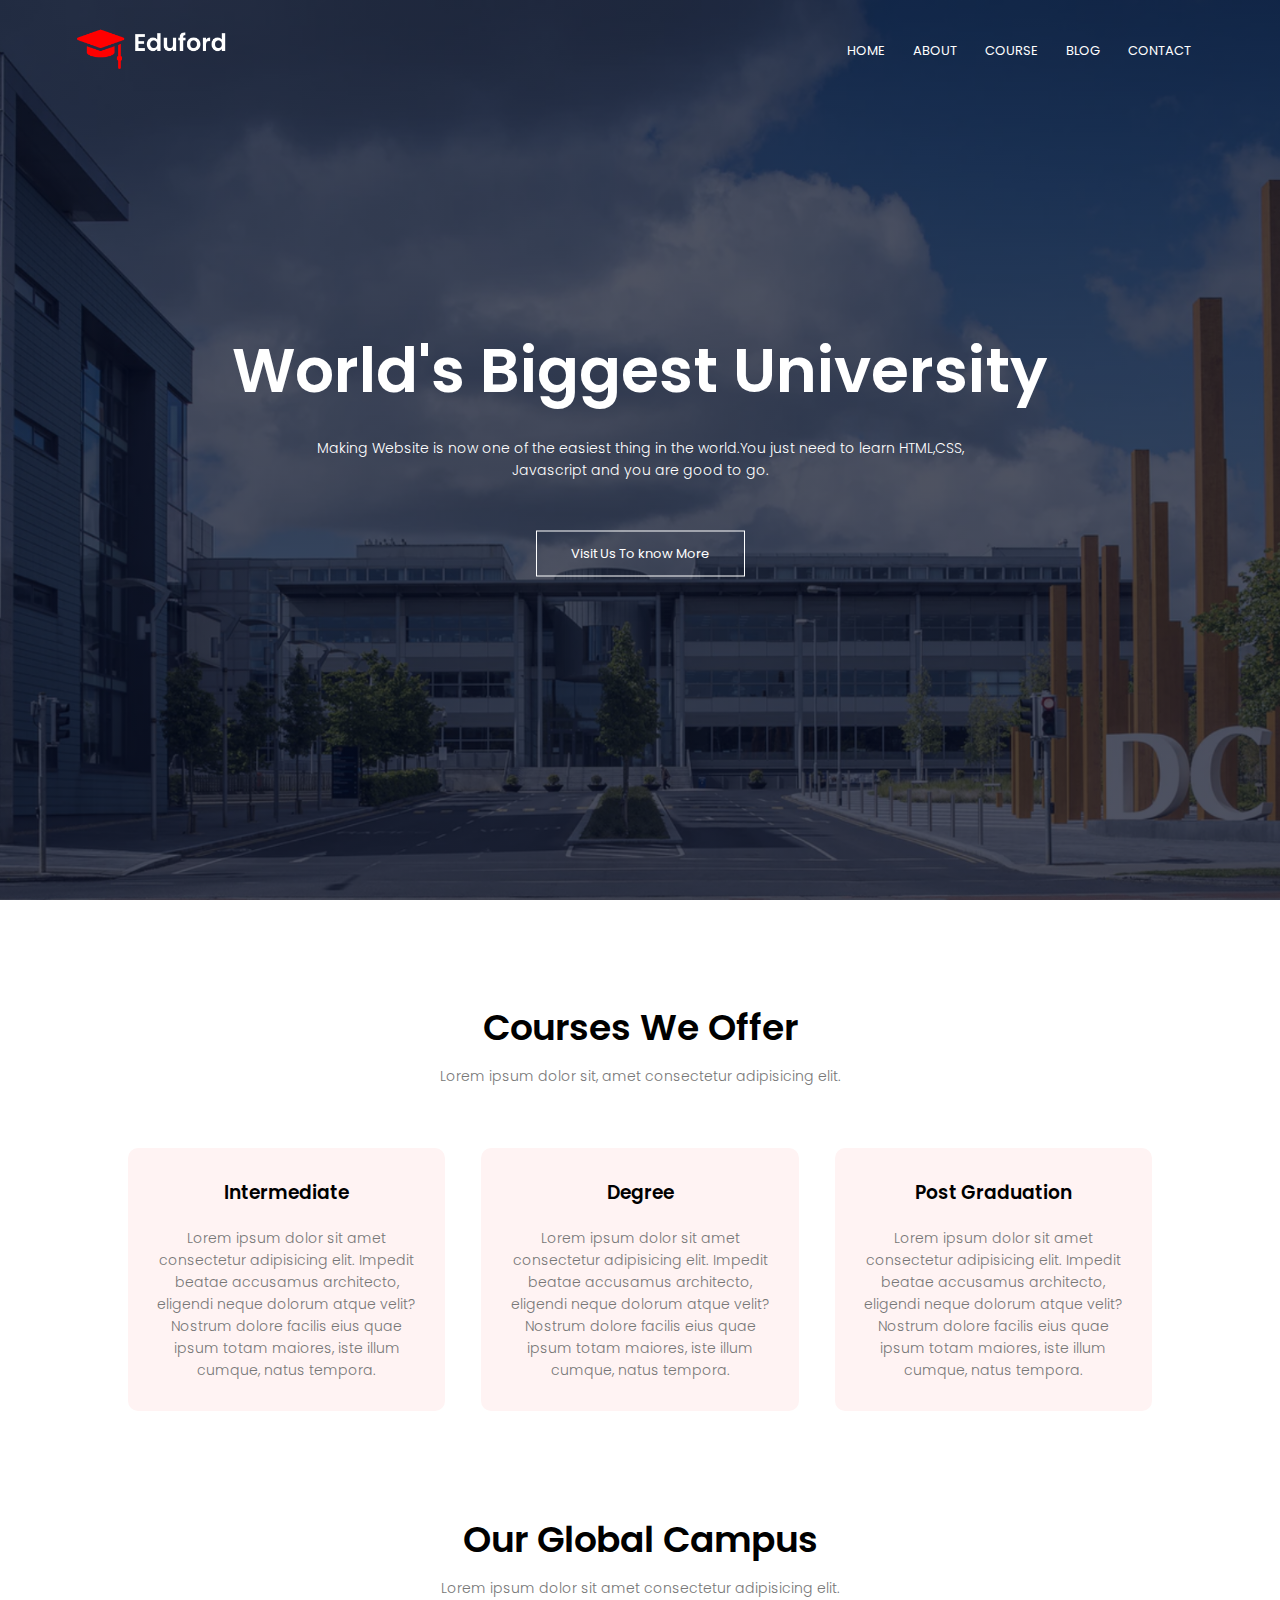
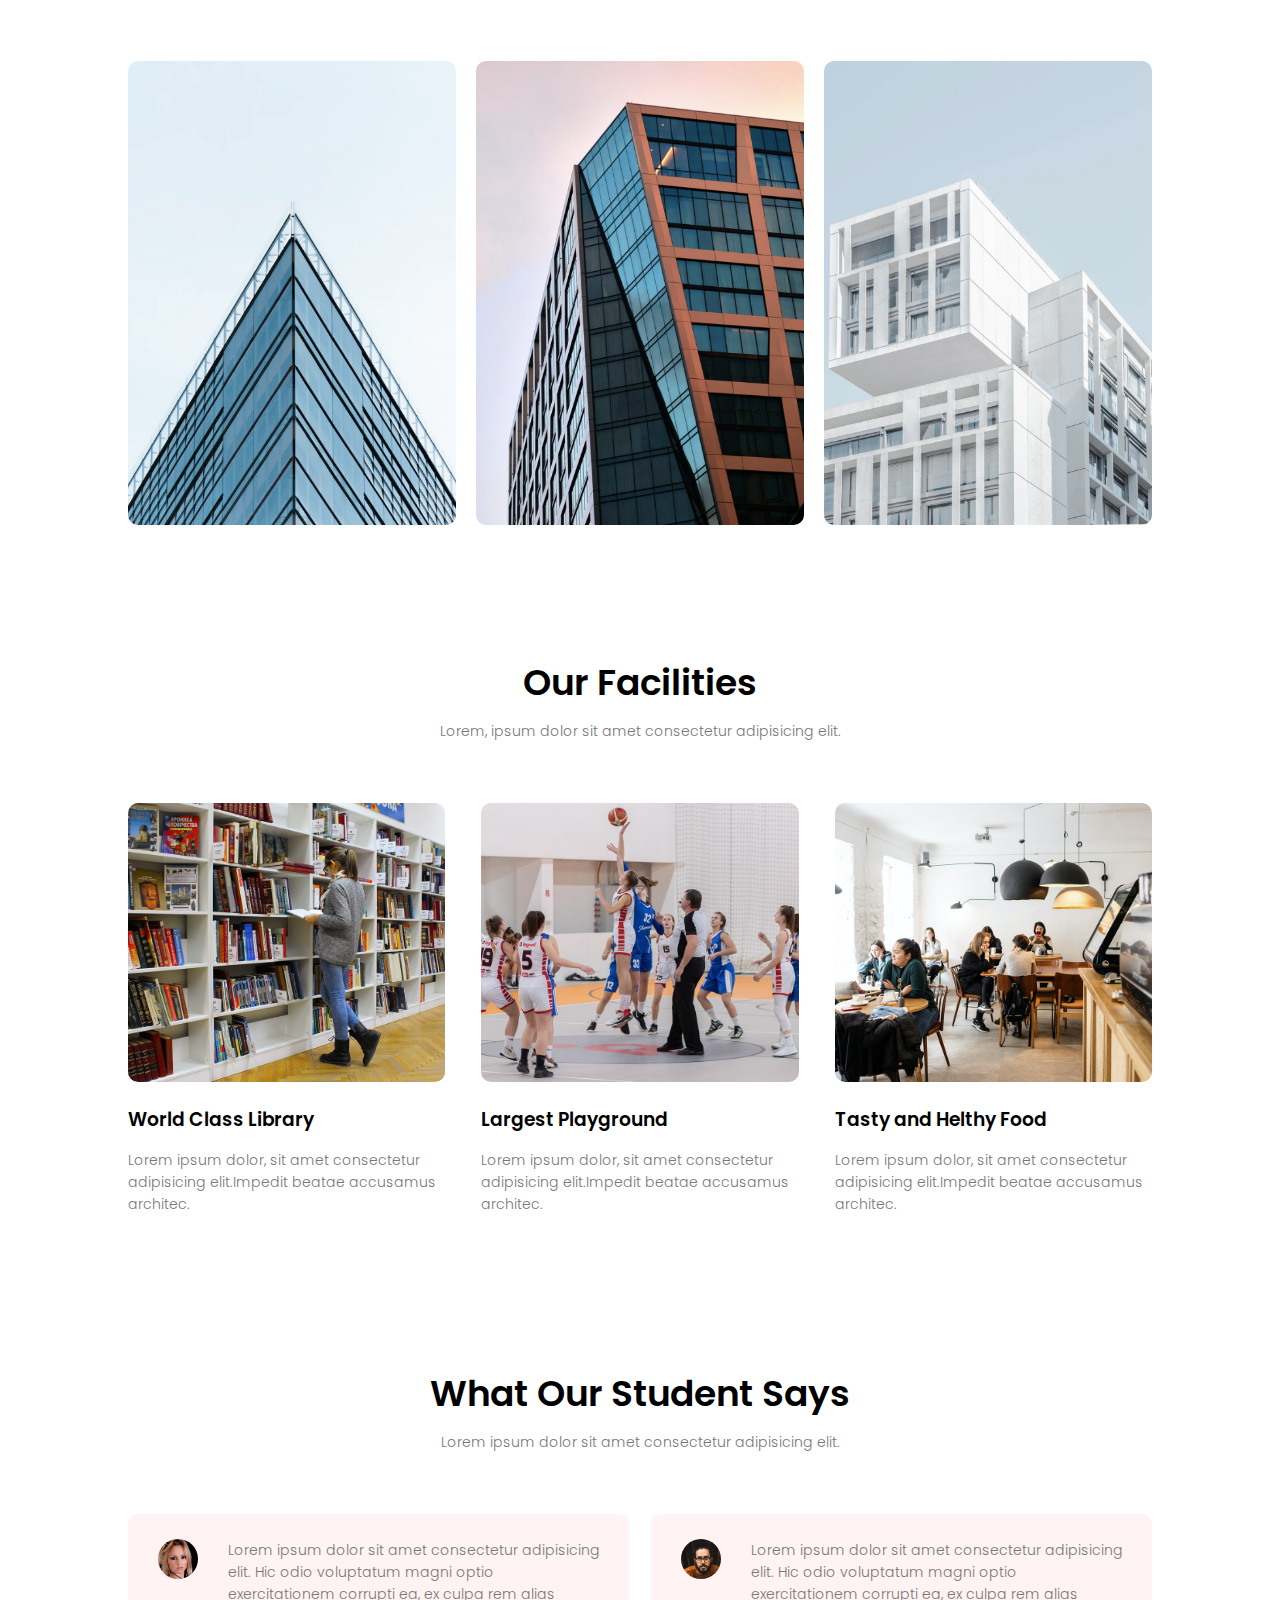
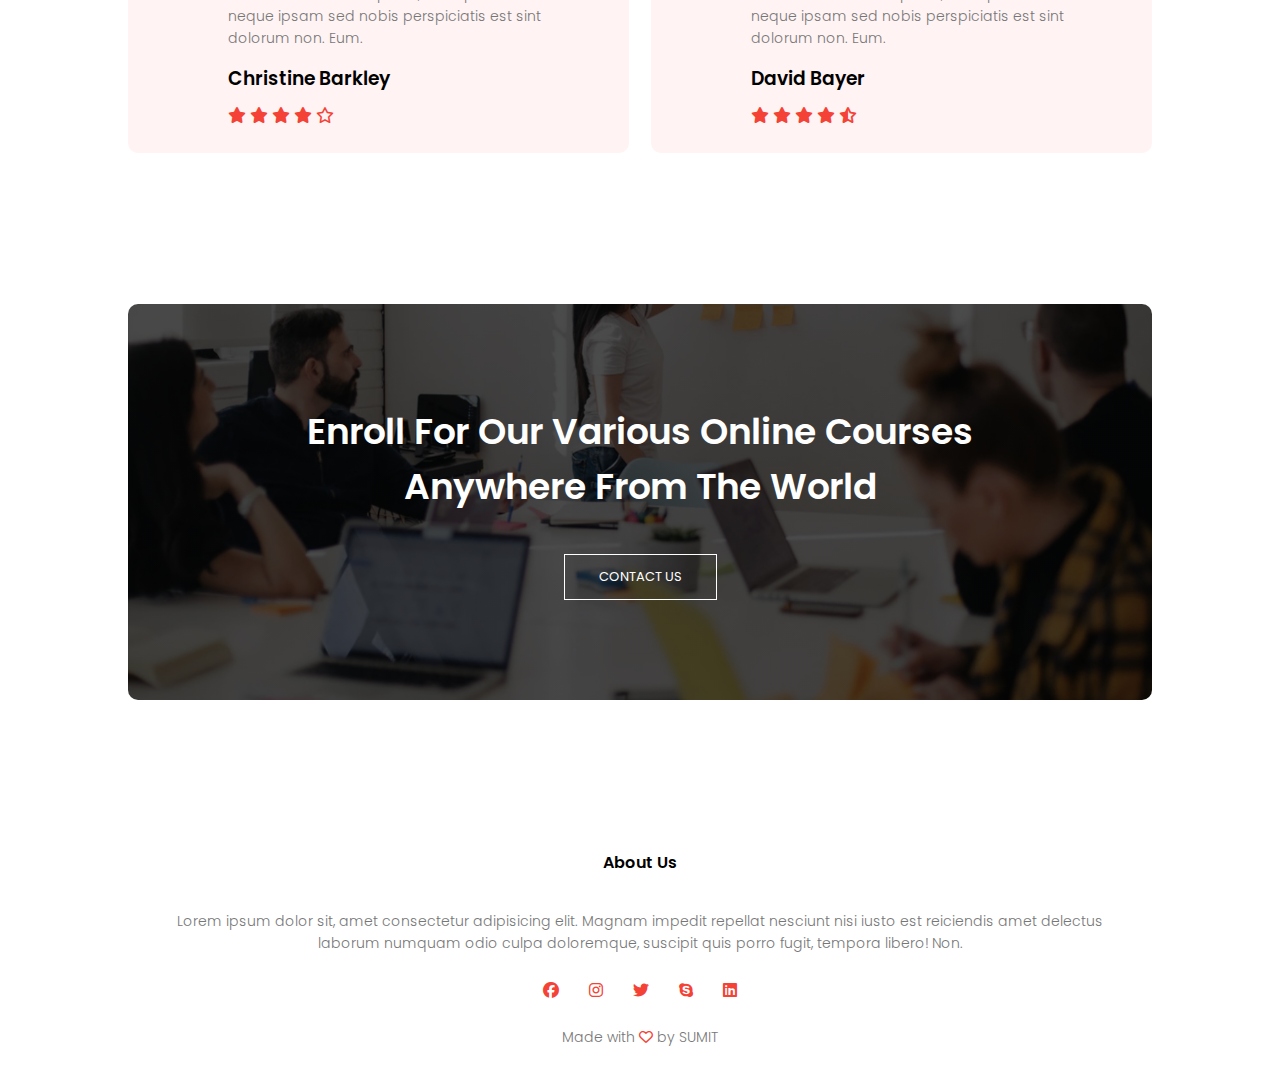
<file: index.html>
<!DOCTYPE html>
<html lang="en">
<head>
    <meta charset="UTF-8">
    <meta name="viewport" content="width=device-width, initial-scale=1.0">
    <title>University Website Design - Easy Tutorials</title>
    <link rel="stylesheet" href="style.css">
    <link rel="preconnect" href="https://fonts.googleapis.com">
<link rel="preconnect" href="https://fonts.gstatic.com" crossorigin>
<link rel="preconnect" href="https://fonts.googleapis.com">
<link rel="preconnect" href="https://fonts.gstatic.com" crossorigin>
<link rel="preconnect" href="https://fonts.googleapis.com">
<link rel="preconnect" href="https://fonts.gstatic.com" crossorigin>
<link href="https://fonts.googleapis.com/css2?family=Poppins:wght@100;200;300;400;600;700&display=swap" rel="stylesheet">
<link rel="stylesheet" href="https://cdnjs.cloudflare.com/ajax/libs/font-awesome/6.6.0/css/all.min.css" />
</head>
<body>
    <section class="header">
        <nav>
            <a href="index.html"><img src="images/logo.png" ></a>
            <div class="nav-links" id="navLinks">
                <i class="fa-solid fa-xmark" onclick="hideMenu()"></i>
                 <ul>
                    <li><a href="index.html">HOME</a></li>
                    <li><a href="about.html">ABOUT</a></li>
                    <li><a href="course.html">COURSE</a></li>
                    <li><a href="blog.html">BLOG</a></li>
                    <li><a href="contact.html">CONTACT</a></li>
                </ul>
            </div>
            <i class="fa-solid fa-bars" onclick="showMenu()"></i>
        </nav>

        <div class="text-box">
            <h1>World's Biggest University</h1>
            <p>Making Website is now one of the easiest thing in the world.You just need to learn HTML,CSS,<br>Javascript and you are good to go.</p>
            <a href="" class="hero-btn">Visit Us To know More</a>
        </div>





    </section>


    <!----------------------------------- Course -------------------------------------------------------->

    <section class="course">
        <h1>Courses We Offer</h1>
        <p>Lorem ipsum dolor sit, amet consectetur adipisicing elit.</p>

        <div class="row">
            <div class="course-col">
                <h3>Intermediate</h3>
                <p>Lorem ipsum dolor sit amet consectetur adipisicing elit. Impedit beatae accusamus architecto, eligendi neque dolorum atque velit? Nostrum dolore facilis eius quae ipsum totam maiores, iste illum cumque, natus tempora.</p>
            </div>
            <div class="course-col">
                <h3>Degree</h3>
                <p>Lorem ipsum dolor sit amet consectetur adipisicing elit. Impedit beatae accusamus architecto, eligendi neque dolorum atque velit? Nostrum dolore facilis eius quae ipsum totam maiores, iste illum cumque, natus tempora.</p>
            </div>
            <div class="course-col">
                <h3>Post Graduation</h3>
                <p>Lorem ipsum dolor sit amet consectetur adipisicing elit. Impedit beatae accusamus architecto, eligendi neque dolorum atque velit? Nostrum dolore facilis eius quae ipsum totam maiores, iste illum cumque, natus tempora.</p>
            </div>
        </div>
    </section>

    <!--------------------------------------------- Campus -------------------------------------------------->

    <section class="campus">
        <h1>Our Global Campus</h1>
        <p>Lorem ipsum dolor sit amet consectetur adipisicing elit.</p>

        <div class="row">
            <div class="campus-col">
                <img src="images/london.png">
                <div class="layer">
                    <h3>LONDON</h3>
                </div>
            </div>
            <div class="campus-col">
                <img src="images/newyork.png">
                <div class="layer">
                    <h3>NEW YORK</h3>
                </div>
            </div>
            <div class="campus-col">
                <img src="images/washington.png">
                <div class="layer">
                    <h3>WASHINGTON</h3>
                </div>
            </div>
        </div>
        
    </section>

    <!------------------------------------------- Facilities ----------------------------------------------------->
    <section class="facilities">
        <h1>Our Facilities</h1>
        <p>Lorem, ipsum dolor sit amet consectetur adipisicing elit. </p>

        <div class="row">
            <div class="facilities-col">
                <img src="images/library.png">
                <h3>World Class Library</h3>
                <p>Lorem ipsum dolor, sit amet consectetur adipisicing elit.Impedit beatae accusamus architec.</p>
            </div>
            <div class="facilities-col">
                <img src="images/basketball.png">
                <h3>Largest Playground</h3>
                <p>Lorem ipsum dolor, sit amet consectetur adipisicing elit.Impedit beatae accusamus architec.</p>
            </div>
            <div class="facilities-col">
                <img src="images/cafeteria.png">
                <h3>Tasty and Helthy Food</h3>
                <p>Lorem ipsum dolor, sit amet consectetur adipisicing elit.Impedit beatae accusamus architec.</p>
            </div>
        </div>
    </section>
   <!----------------------------------------- Testimonials-------------------------------------------->
   <section class="testimonials">

    <h1>What Our Student Says</h1>
    <p>Lorem ipsum dolor sit amet consectetur adipisicing elit.</p>

    <div class="row">
        <div class="testimonial-col"><img src="images/user1.jpg">
             <div><p>Lorem ipsum dolor sit amet consectetur adipisicing elit. Hic odio voluptatum magni optio exercitationem corrupti ea, ex culpa rem alias neque ipsam sed nobis perspiciatis est sint dolorum non. Eum.</p>
                        <h3>Christine Barkley</h3>
                        <i class="fa-solid fa-star"></i>
                        <i class="fa-solid fa-star"></i>
                        <i class="fa-solid fa-star"></i>
                        <i class="fa-solid fa-star"></i>
                        <i class="fa-regular fa-star"></i>
            </div>
         </div>
         <div class="testimonial-col"><img src="images/user2.jpg">
            <div><p>Lorem ipsum dolor sit amet consectetur adipisicing elit. Hic odio voluptatum magni optio exercitationem corrupti ea, ex culpa rem alias neque ipsam sed nobis perspiciatis est sint dolorum non. Eum.</p>
                       <h3>David Bayer</h3>
                       <i class="fa-solid fa-star"></i>
                       <i class="fa-solid fa-star"></i>
                       <i class="fa-solid fa-star"></i>
                       <i class="fa-solid fa-star"></i>
                       <i class="fa-solid fa-star-half-stroke"></i>
           </div>
        </div>
    </div>


   </section>

   <!---------------------------------------- Call to Action-------------------------------------------------->
   <section class="cta">
    <h1>Enroll For Our Various Online Courses <br> Anywhere From The World</h1>
    <a href="" class="hero-btn">CONTACT US</a>
    
   </section>

    <!---------------------------------------- Footer------------------------------------------------------------>
    <section class="footer">
        <h4>About Us</h4>
        <p>Lorem ipsum dolor sit, amet consectetur adipisicing elit. Magnam impedit repellat nesciunt nisi iusto est reiciendis amet delectus <br> laborum numquam odio culpa doloremque, suscipit quis porro fugit, tempora libero! Non.</p>

        <div class="icons">
            <i class="fa-brands fa-facebook"></i>
            <i class="fa-brands fa-instagram"></i>
            <i class="fa-brands fa-twitter"></i>
            <i class="fa-brands fa-skype"></i>
            <i class="fa-brands fa-linkedin"></i>
        </div>

        <p>Made with <i class="fa-regular fa-heart"></i> by SUMIT</p> 

       




    </section>
  

<!-- Javascript for Toggle Menu -->
    <script>
        var navLinks = document.getElementById("navLinks");
        function showMenu(){
            navLinks.style.right = "0";
        }
        function hideMenu(){
            navLinks.style.right = "-200px";
        }
    </script>
    
</body>
</html>
</file>
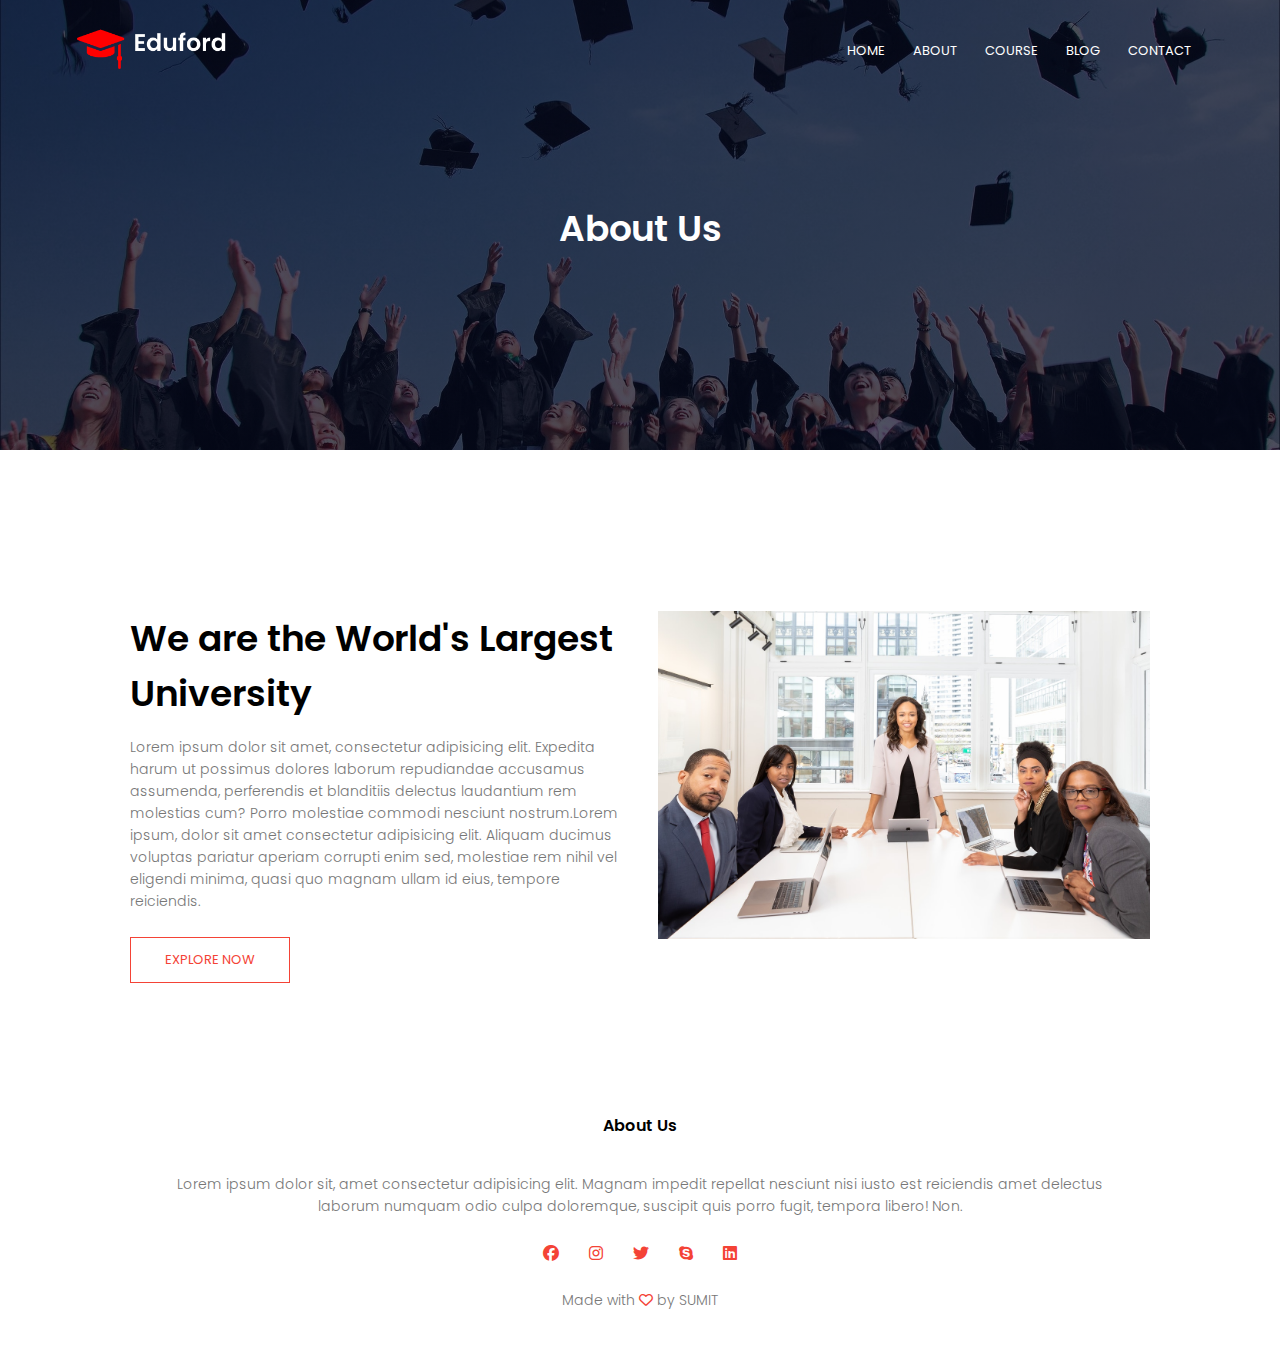
<file: about.html>
<!DOCTYPE html>
<html lang="en">
<head>
    <meta charset="UTF-8">
    <meta name="viewport" content="width=device-width, initial-scale=1.0">
    <title>University Website Design - Easy Tutorials</title>
    <link rel="stylesheet" href="style.css">
    <link rel="preconnect" href="https://fonts.googleapis.com">
<link rel="preconnect" href="https://fonts.gstatic.com" crossorigin>
<link rel="preconnect" href="https://fonts.googleapis.com">
<link rel="preconnect" href="https://fonts.gstatic.com" crossorigin>
<link rel="preconnect" href="https://fonts.googleapis.com">
<link rel="preconnect" href="https://fonts.gstatic.com" crossorigin>
<link href="https://fonts.googleapis.com/css2?family=Poppins:wght@100;200;300;400;600;700&display=swap" rel="stylesheet">
<link rel="stylesheet" href="https://cdnjs.cloudflare.com/ajax/libs/font-awesome/6.6.0/css/all.min.css" />
</head>
<body>
    <section class="sub-header">
        <nav>
            <a href="index.html"><img src="images/logo.png" ></a>
            <div class="nav-links" id="navLinks">
                <i class="fa-solid fa-xmark" onclick="hideMenu()"></i>
                 <ul>
                    <li><a href="index.html">HOME</a></li>
                    <li><a href="about.html">ABOUT</a></li>
                    <li><a href="course.html">COURSE</a></li>
                    <li><a href="blog.html">BLOG</a></li>
                    <li><a href="contact.html">CONTACT</a></li>
  
                </ul>
            </div>
            <i class="fa-solid fa-bars" onclick="showMenu()"></i>
        </nav>

    <h1>About Us</h1>



    </section>

    <!--------------------------------------------------- about us content------------------------------   -->
    <section class="about-us">
        <div class="row">
            <div class="about-col">
                <h1>We are the World's Largest University</h1>
                <p>Lorem ipsum dolor sit amet, consectetur adipisicing elit. Expedita harum ut possimus dolores laborum repudiandae accusamus assumenda, perferendis et blanditiis delectus laudantium rem molestias cum? Porro molestiae commodi nesciunt nostrum.Lorem ipsum, dolor sit amet consectetur adipisicing elit. Aliquam ducimus voluptas pariatur aperiam corrupti enim sed, molestiae rem nihil vel eligendi minima, quasi quo magnam ullam id eius, tempore reiciendis.
                </p>
                <a href="" class="hero-btn red-btn">EXPLORE NOW</a>
            </div>


            <div class="about-col">
             <img src="images/about.jpg">
            </div>
        </div>
    </section>


    
    <!---------------------------------------- Footer------------------------------------------------------------>
    <section class="footer">
        <h4>About Us</h4>
        <p>Lorem ipsum dolor sit, amet consectetur adipisicing elit. Magnam impedit repellat nesciunt nisi iusto est reiciendis amet delectus <br> laborum numquam odio culpa doloremque, suscipit quis porro fugit, tempora libero! Non.</p>

        <div class="icons">
            <i class="fa-brands fa-facebook"></i>
            <i class="fa-brands fa-instagram"></i>
            <i class="fa-brands fa-twitter"></i>
            <i class="fa-brands fa-skype"></i>
            <i class="fa-brands fa-linkedin"></i>
        </div>

        <p>Made with <i class="fa-regular fa-heart"></i> by SUMIT</p> 

       




    </section>
  

<!-- Javascript for Toggle Menu -->
    <script>
        var navLinks = document.getElementById("navLinks");
        function showMenu(){
            navLinks.style.right = "0";
        }
        function hideMenu(){
            navLinks.style.right = "-200px";
        }
    </script>
    
</body>
</html>
</file>
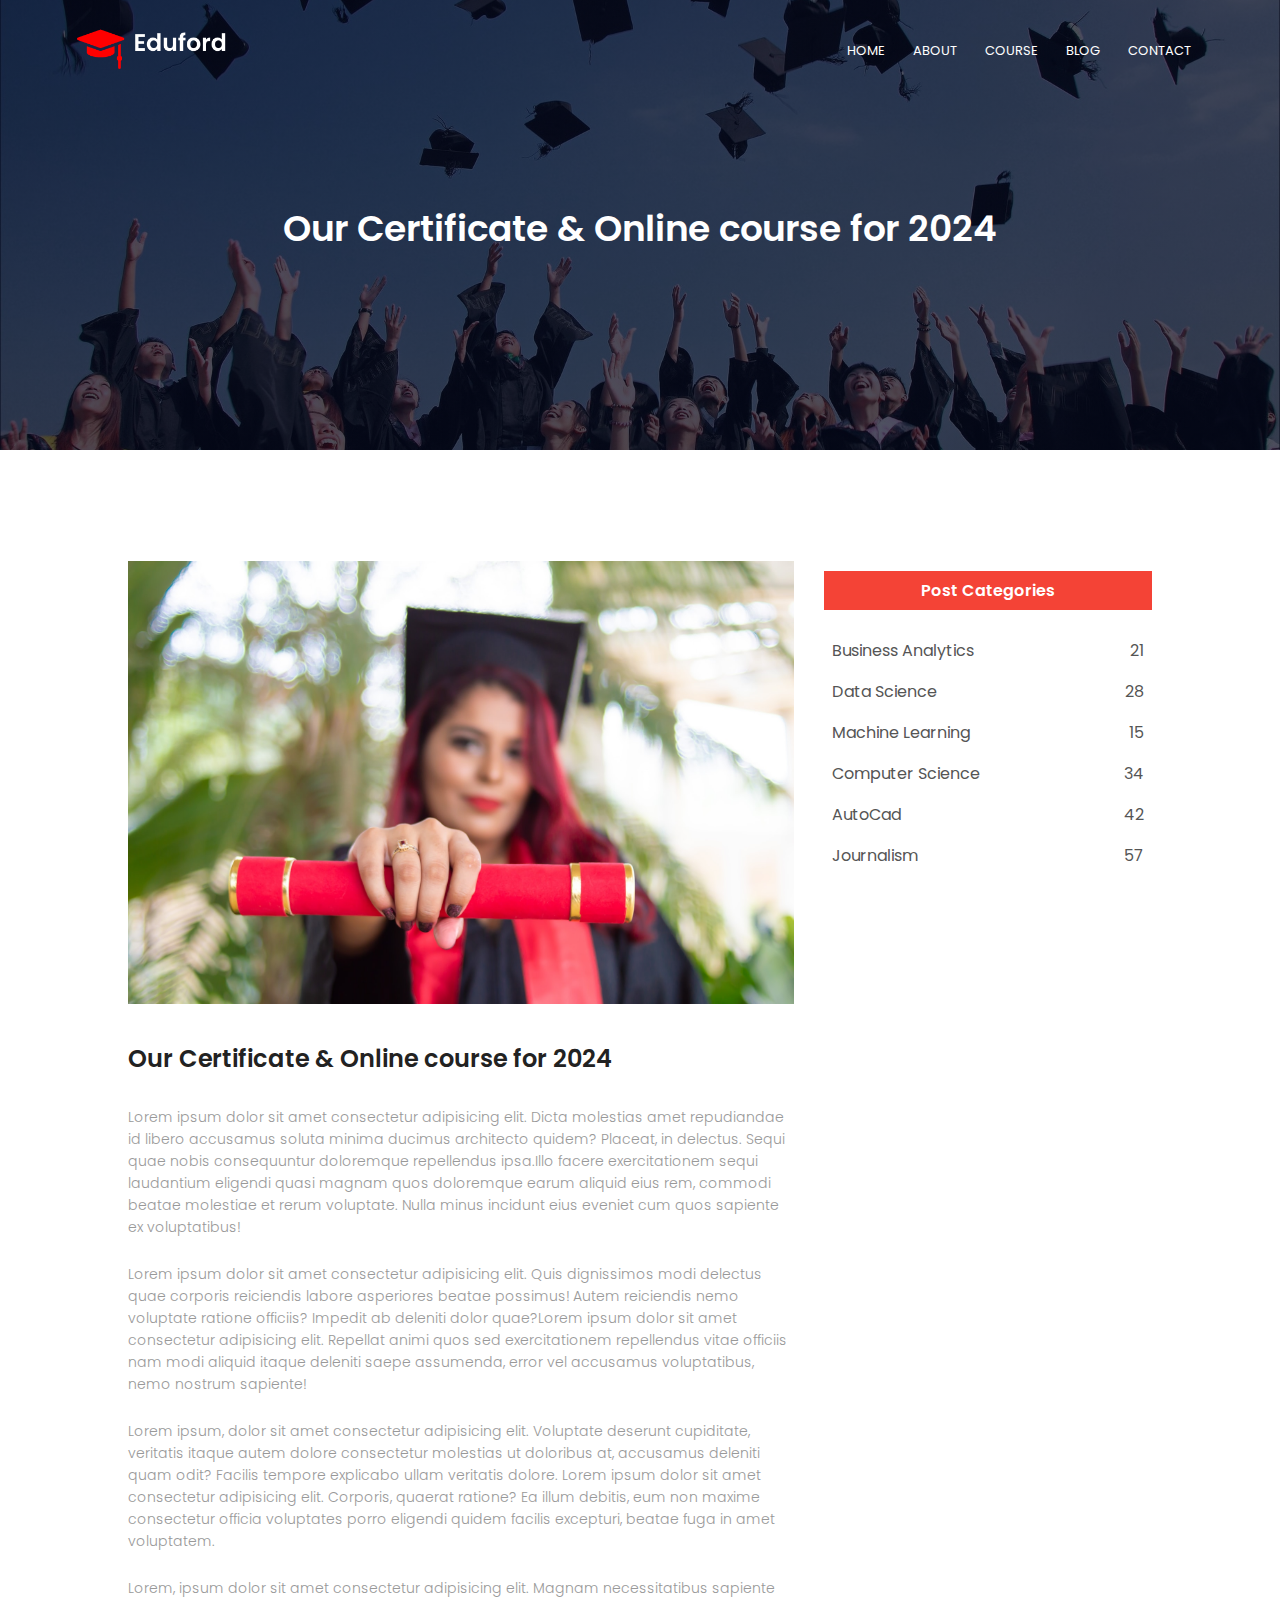
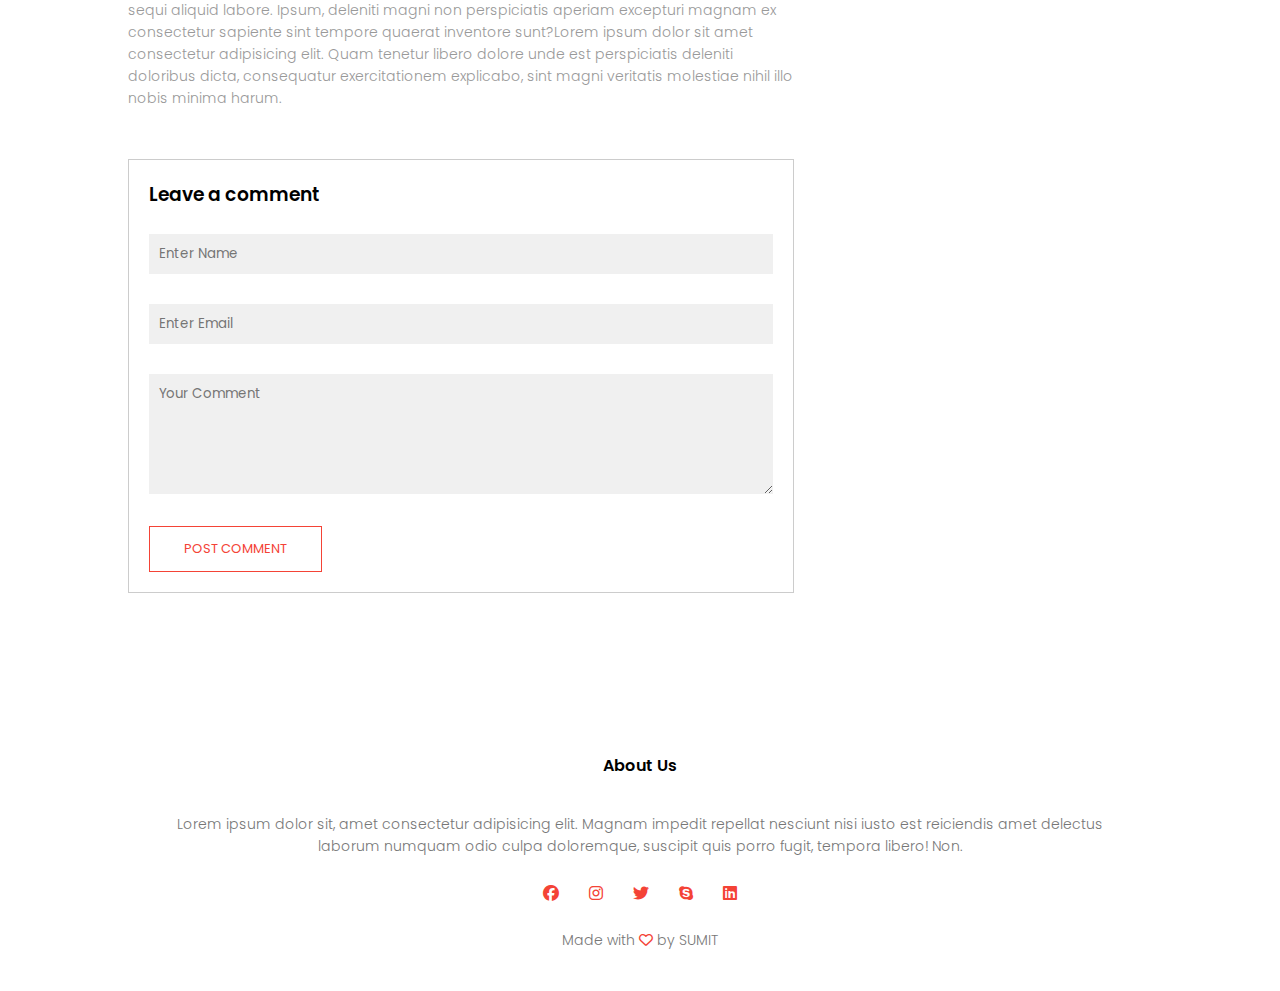
<file: blog.html>
<!DOCTYPE html>
<html lang="en">
<head>
    <meta charset="UTF-8">
    <meta name="viewport" content="width=device-width, initial-scale=1.0">
    <title>University Website Design - Easy Tutorials</title>
    <link rel="stylesheet" href="style.css">
    <link rel="preconnect" href="https://fonts.googleapis.com">
<link rel="preconnect" href="https://fonts.gstatic.com" crossorigin>
<link rel="preconnect" href="https://fonts.googleapis.com">
<link rel="preconnect" href="https://fonts.gstatic.com" crossorigin>
<link rel="preconnect" href="https://fonts.googleapis.com">
<link rel="preconnect" href="https://fonts.gstatic.com" crossorigin>
<link href="https://fonts.googleapis.com/css2?family=Poppins:wght@100;200;300;400;600;700&display=swap" rel="stylesheet">
<link rel="stylesheet" href="https://cdnjs.cloudflare.com/ajax/libs/font-awesome/6.6.0/css/all.min.css" />
</head>
<body>
    <section class="sub-header">
        <nav>
            <a href="index.html"><img src="images/logo.png" ></a>
            <div class="nav-links" id="navLinks">
                <i class="fa-solid fa-xmark" onclick="hideMenu()"></i>
                 <ul>
                    <li><a href="index.html">HOME</a></li>
                    <li><a href="about.html">ABOUT</a></li>
                    <li><a href="course.html">COURSE</a></li>
                    <li><a href="blog.html">BLOG</a></li>
                    <li><a href="contact.html">CONTACT</a></li>
  
                </ul>
            </div>
            <i class="fa-solid fa-bars" onclick="showMenu()"></i>
        </nav>

    <h1>Our Certificate & Online course for 2024 </h1>



    </section>

    <!--------------------------------------- Blog  ----------------------------------------------------------->

     <section class="blog-content">
        <div class="row">
            <div class="blog-left">
                <img src="images/certificate.jpg">
                <h2>Our Certificate & Online course for 2024 </h2>
                <p>Lorem ipsum dolor sit amet consectetur adipisicing elit. Dicta molestias amet repudiandae id libero accusamus soluta minima ducimus architecto quidem? Placeat, in delectus. Sequi quae nobis consequuntur doloremque repellendus ipsa.Illo facere exercitationem sequi laudantium eligendi quasi magnam quos doloremque earum aliquid eius rem, commodi beatae molestiae et rerum voluptate. Nulla minus incidunt eius eveniet cum quos sapiente ex voluptatibus!</p>
                <br>
                <p>Lorem ipsum dolor sit amet consectetur adipisicing elit. Quis dignissimos modi delectus quae corporis reiciendis labore asperiores beatae possimus! Autem reiciendis nemo voluptate ratione officiis? Impedit ab deleniti dolor quae?Lorem ipsum dolor sit amet consectetur adipisicing elit. Repellat animi quos sed exercitationem repellendus vitae officiis nam modi aliquid itaque deleniti saepe assumenda, error vel accusamus voluptatibus, nemo nostrum sapiente!
                </p>
                <br>
                <p>Lorem ipsum, dolor sit amet consectetur adipisicing elit. Voluptate deserunt cupiditate, veritatis itaque autem dolore consectetur molestias ut doloribus at, accusamus deleniti quam odit? Facilis tempore explicabo ullam veritatis dolore. Lorem ipsum dolor sit amet consectetur adipisicing elit. Corporis, quaerat ratione? Ea illum debitis, eum non maxime consectetur officia voluptates porro eligendi quidem facilis excepturi, beatae fuga in amet voluptatem.
                </p>
                <br>
                <p>Lorem, ipsum dolor sit amet consectetur adipisicing elit. Magnam necessitatibus sapiente sequi aliquid labore. Ipsum, deleniti magni non perspiciatis aperiam excepturi magnam ex consectetur sapiente sint tempore quaerat inventore sunt?Lorem ipsum dolor sit amet consectetur adipisicing elit. Quam tenetur libero dolore unde est perspiciatis deleniti doloribus dicta, consequatur exercitationem explicabo, sint magni veritatis molestiae nihil illo nobis minima harum.</p>

                <div class="comment-box">
                    <h3>Leave a comment</h3>
                    <form class="comment-form">
                        <input type="text" placeholder="Enter Name">
                        <input type="email" placeholder="Enter Email">
                        <textarea rows="5" placeholder="Your Comment"></textarea>
                        <button type="submit" class="hero-btn red-btn">POST COMMENT</button>

                    </form>
                </div>

                
            </div>
            <div class="blog-right">
                <h3>Post Categories</h3>
                <div>
                    <span>Business Analytics</span>
                    <span>21</span>
                </div>
                <div>
                    <span>Data Science</span>
                    <span>28</span>
                </div>
                <div>
                    <span>Machine Learning</span>
                    <span>15</span>
                </div>
                <div>
                    <span>Computer Science</span>
                    <span>34</span>
                </div>
                <div>
                    <span>AutoCad</span>
                    <span>42</span>
                </div>
                <div>
                    <span>Journalism</span>
                    <span>57</span>
                </div>
            </div>
        </div>

     </section>







    <!---------------------------------------- Footer------------------------------------------------------------>
    <section class="footer">
        <h4>About Us</h4>
        <p>Lorem ipsum dolor sit, amet consectetur adipisicing elit. Magnam impedit repellat nesciunt nisi iusto est reiciendis amet delectus <br> laborum numquam odio culpa doloremque, suscipit quis porro fugit, tempora libero! Non.</p>

        <div class="icons">
            <i class="fa-brands fa-facebook"></i>
            <i class="fa-brands fa-instagram"></i>
            <i class="fa-brands fa-twitter"></i>
            <i class="fa-brands fa-skype"></i>
            <i class="fa-brands fa-linkedin"></i>
        </div>

        <p>Made with <i class="fa-regular fa-heart"></i> by SUMIT</p> 

    </section>
  

<!-- Javascript for Toggle Menu -->
    <script>
        var navLinks = document.getElementById("navLinks");
        function showMenu(){
            navLinks.style.right = "0";
        }
        function hideMenu(){
            navLinks.style.right = "-200px";
        }
    </script>
    
</body>
</html>
</file>
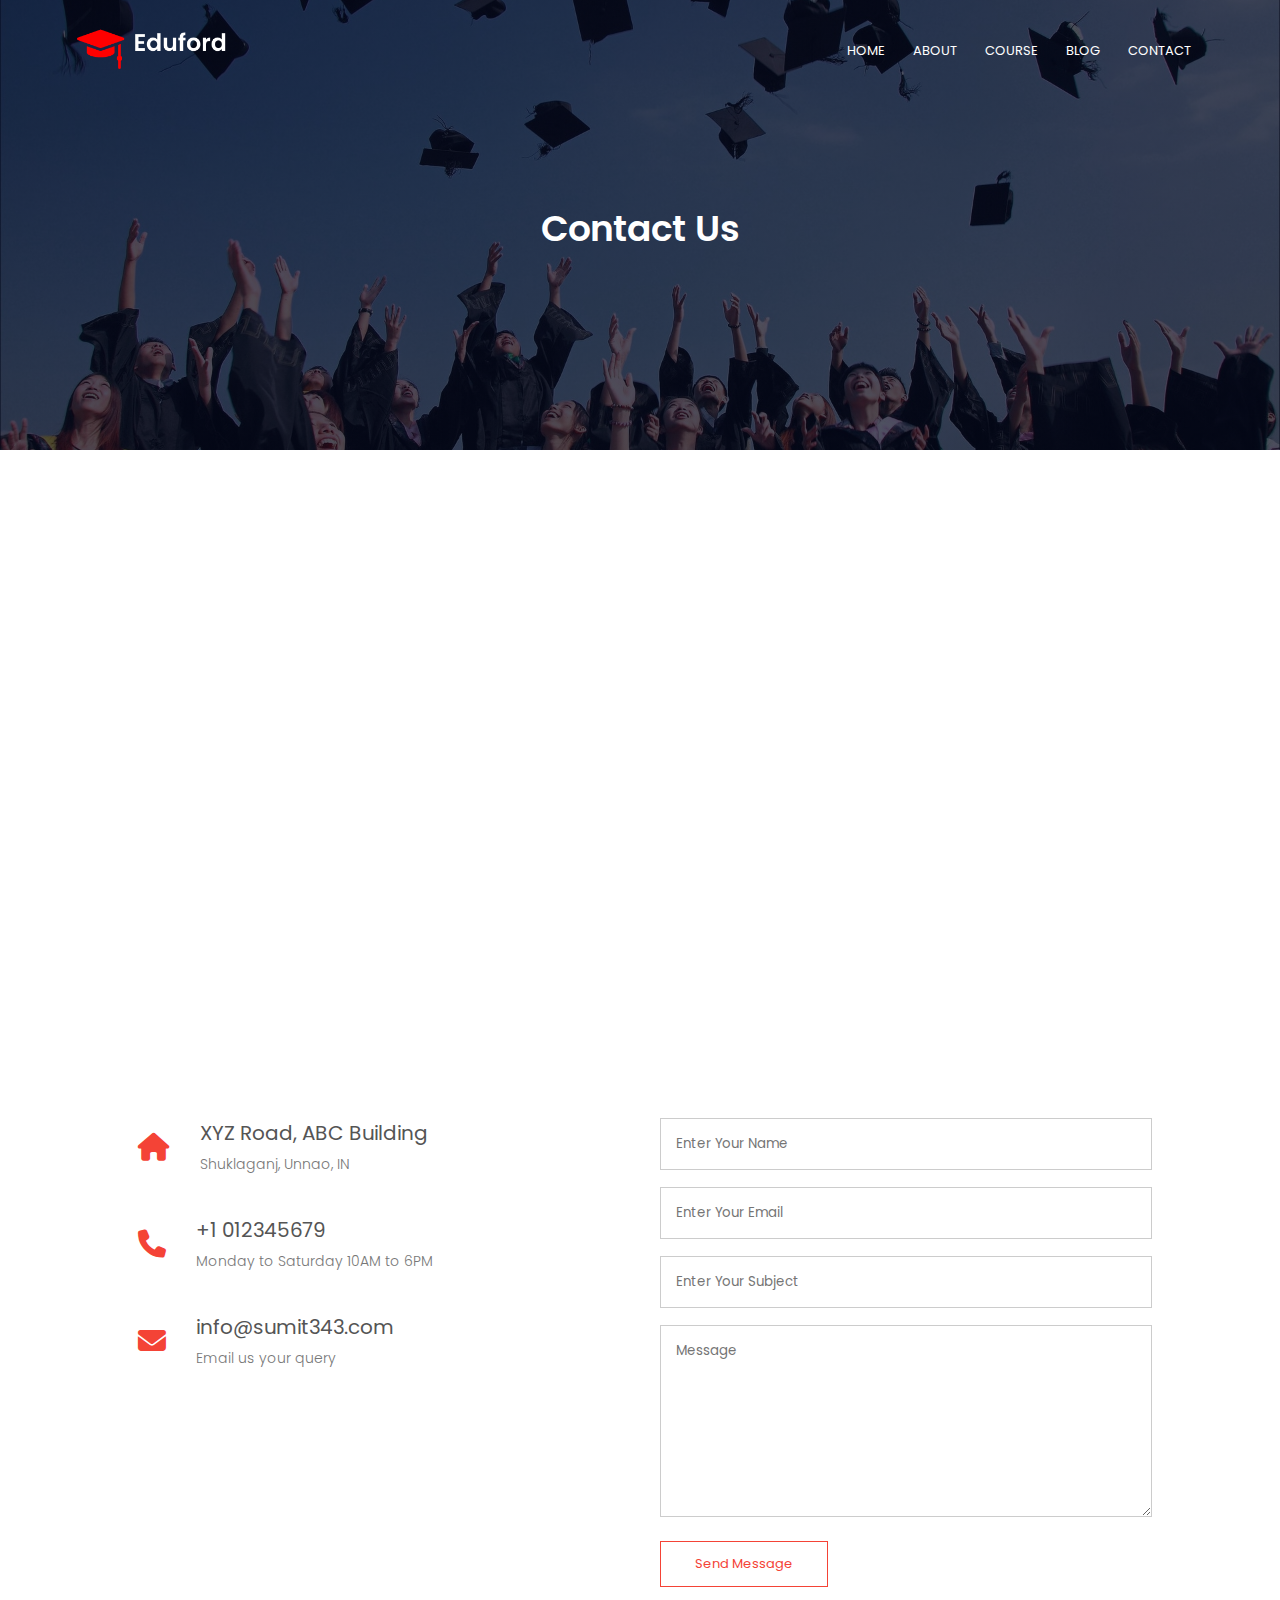
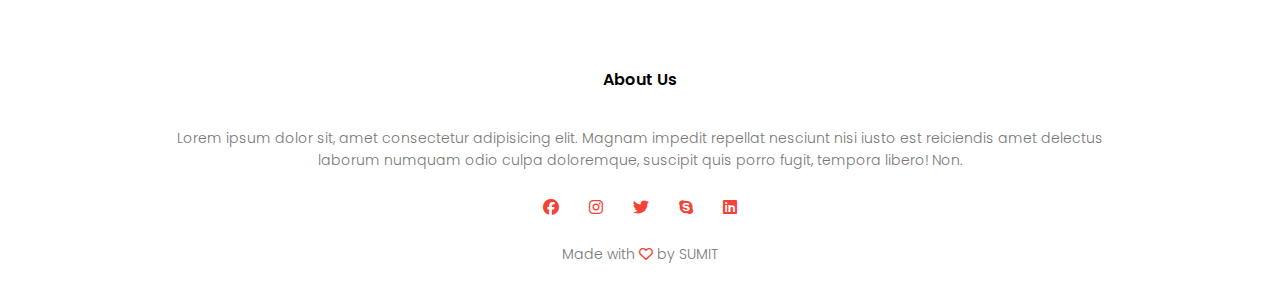
<file: contact.html>
<!DOCTYPE html>
<html lang="en">
<head>
    <meta charset="UTF-8">
    <meta name="viewport" content="width=device-width, initial-scale=1.0">
    <title>University Website Design - Easy Tutorials</title>
    <link rel="stylesheet" href="style.css">
    <link rel="preconnect" href="https://fonts.googleapis.com">
<link rel="preconnect" href="https://fonts.gstatic.com" crossorigin>
<link rel="preconnect" href="https://fonts.googleapis.com">
<link rel="preconnect" href="https://fonts.gstatic.com" crossorigin>
<link rel="preconnect" href="https://fonts.googleapis.com">
<link rel="preconnect" href="https://fonts.gstatic.com" crossorigin>
<link href="https://fonts.googleapis.com/css2?family=Poppins:wght@100;200;300;400;600;700&display=swap" rel="stylesheet">
<link rel="stylesheet" href="https://cdnjs.cloudflare.com/ajax/libs/font-awesome/6.6.0/css/all.min.css" />
</head>
<body>
    <section class="sub-header">
        <nav>
            <a href="index.html"><img src="images/logo.png" ></a>
            <div class="nav-links" id="navLinks">
                <i class="fa-solid fa-xmark" onclick="hideMenu()"></i>
                 <ul>
                    <li><a href="index.html">HOME</a></li>
                    <li><a href="about.html">ABOUT</a></li>
                    <li><a href="course.html">COURSE</a></li>
                    <li><a href="blog.html">BLOG</a></li>
                    <li><a href="contact.html">CONTACT</a></li>
  
                </ul>
            </div>
            <i class="fa-solid fa-bars" onclick="showMenu()"></i>
        </nav>

    <h1>Contact Us</h1>



    </section>

    <!--------------------------------------------------- Contact us content------------------------------   -->
    
   <section class="location">

    <iframe src="https://www.google.com/maps/embed?pb=!1m18!1m12!1m3!1d7142.026510893169!2d80.38595438926251!3d26.487518060295216!2m3!1f0!2f0!3f0!3m2!1i1024!2i768!4f13.1!3m3!1m2!1s0x399c3f6906fc3a6b%3A0xa68b3f35af7da2b2!2sNehru%20Nagar%2C%20Gopinathpuram%2C%20Netua%20Grameen%2C%20Uttar%20Pradesh%20209862!5e0!3m2!1sen!2sin!4v1727004045497!5m2!1sen!2sin" width="600" height="450" style="border:0;" allowfullscreen="" loading="lazy" referrerpolicy="no-referrer-when-downgrade"></iframe>

   </section>
   <section class="contact-us">
    <div class="row">
        <div class="contact-col">

           <div>
            <i class="fa-solid fa-house"></i>
            <span>
                <h5>XYZ Road, ABC Building</h5>
                <p>Shuklaganj, Unnao, IN</p>
            </span>
          
           </div>
           <div>
            <i class="fa-solid fa-phone"></i>
            <span>
                <h5>+1 012345679</h5>
                <p>Monday to Saturday 10AM to 6PM</p>
            </span>
          
           </div>
           <div>
           <i class="fa-solid fa-envelope"></i>
            <span>
                <h5>info@sumit343.com</h5>
                <p>Email us your query</p>
            </span>
          
           </div>

        </div>
        <div class="contact-col">

            <form action="form-handler.php" method="post">
                <input type="text" name="name" placeholder="Enter Your Name" required>
                <input type="email" name="email" placeholder="Enter Your Email" required>
                <input type="text" name="Subject"  placeholder="Enter Your Subject" required>
                <textarea rows="8" name="message" placeholder="Message" required></textarea>
                <button type="submit" class="hero-btn red-btn">Send Message</button>
           
            </form>

            
        </div>
    </div>
   </section>
    


    <!---------------------------------------- Footer------------------------------------------------------------>
    <section class="footer">
        <h4>About Us</h4>
        <p>Lorem ipsum dolor sit, amet consectetur adipisicing elit. Magnam impedit repellat nesciunt nisi iusto est reiciendis amet delectus <br> laborum numquam odio culpa doloremque, suscipit quis porro fugit, tempora libero! Non.</p>

        <div class="icons">
            <i class="fa-brands fa-facebook"></i>
            <i class="fa-brands fa-instagram"></i>
            <i class="fa-brands fa-twitter"></i>
            <i class="fa-brands fa-skype"></i>
            <i class="fa-brands fa-linkedin"></i>
        </div>

        <p>Made with <i class="fa-regular fa-heart"></i> by SUMIT</p> 

       




    </section>
  

<!-- Javascript for Toggle Menu -->
    <script>
        var navLinks = document.getElementById("navLinks");
        function showMenu(){
            navLinks.style.right = "0";
        }
        function hideMenu(){
            navLinks.style.right = "-200px";
        }
    </script>
    
</body>
</html>
</file>
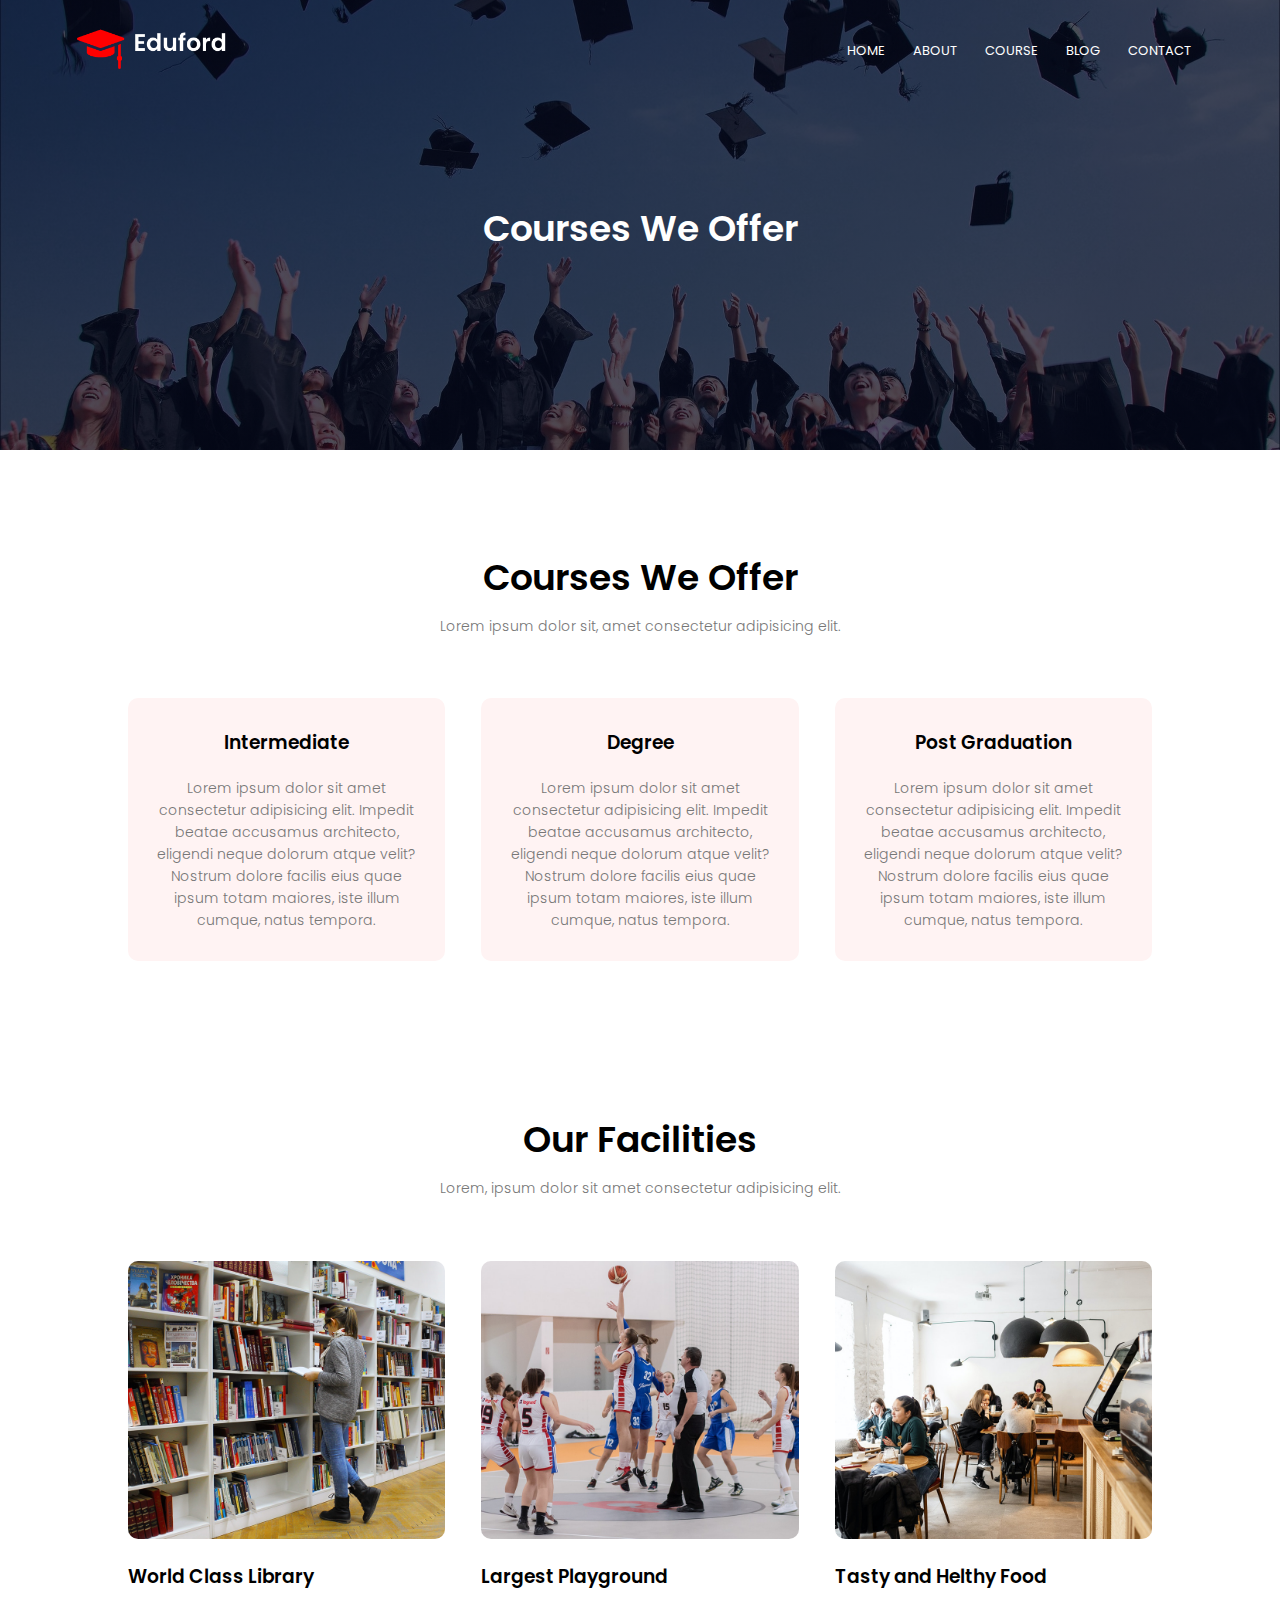
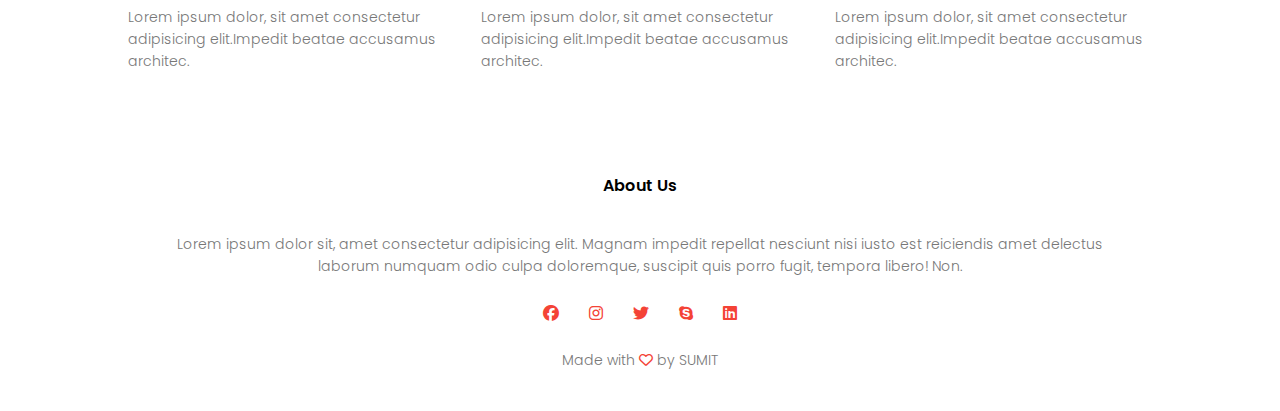
<file: course.html>
<!DOCTYPE html>
<html lang="en">
<head>
    <meta charset="UTF-8">
    <meta name="viewport" content="width=device-width, initial-scale=1.0">
    <title>University Website Design - Easy Tutorials</title>
    <link rel="stylesheet" href="style.css">
    <link rel="preconnect" href="https://fonts.googleapis.com">
<link rel="preconnect" href="https://fonts.gstatic.com" crossorigin>
<link rel="preconnect" href="https://fonts.googleapis.com">
<link rel="preconnect" href="https://fonts.gstatic.com" crossorigin>
<link rel="preconnect" href="https://fonts.googleapis.com">
<link rel="preconnect" href="https://fonts.gstatic.com" crossorigin>
<link href="https://fonts.googleapis.com/css2?family=Poppins:wght@100;200;300;400;600;700&display=swap" rel="stylesheet">
<link rel="stylesheet" href="https://cdnjs.cloudflare.com/ajax/libs/font-awesome/6.6.0/css/all.min.css" />
</head>
<body>
    <section class="sub-header">
        <nav>
            <a href="index.html"><img src="images/logo.png" ></a>
            <div class="nav-links" id="navLinks">
                <i class="fa-solid fa-xmark" onclick="hideMenu()"></i>
                 <ul>
                    <li><a href="index.html">HOME</a></li>
                    <li><a href="about.html">ABOUT</a></li>
                    <li><a href="course.html">COURSE</a></li>
                    <li><a href="blog.html">BLOG</a></li>
                    <li><a href="contact.html">CONTACT</a></li>
  
                </ul>
            </div>
            <i class="fa-solid fa-bars" onclick="showMenu()"></i>
        </nav>

    <h1>Courses We Offer</h1>



    </section>

   <!----------------------------------- Course -------------------------------------------------------->

   <section class="course">
    <h1>Courses We Offer</h1>
    <p>Lorem ipsum dolor sit, amet consectetur adipisicing elit.</p>

    <div class="row">
        <div class="course-col">
            <h3>Intermediate</h3>
            <p>Lorem ipsum dolor sit amet consectetur adipisicing elit. Impedit beatae accusamus architecto, eligendi neque dolorum atque velit? Nostrum dolore facilis eius quae ipsum totam maiores, iste illum cumque, natus tempora.</p>
        </div>
        <div class="course-col">
            <h3>Degree</h3>
            <p>Lorem ipsum dolor sit amet consectetur adipisicing elit. Impedit beatae accusamus architecto, eligendi neque dolorum atque velit? Nostrum dolore facilis eius quae ipsum totam maiores, iste illum cumque, natus tempora.</p>
        </div>
        <div class="course-col">
            <h3>Post Graduation</h3>
            <p>Lorem ipsum dolor sit amet consectetur adipisicing elit. Impedit beatae accusamus architecto, eligendi neque dolorum atque velit? Nostrum dolore facilis eius quae ipsum totam maiores, iste illum cumque, natus tempora.</p>
        </div>
    </div>
</section>

 <!------------------------------------------- Facilities ----------------------------------------------------->
 <section class="facilities">
    <h1>Our Facilities</h1>
    <p>Lorem, ipsum dolor sit amet consectetur adipisicing elit. </p>

    <div class="row">
        <div class="facilities-col">
            <img src="images/library.png">
            <h3>World Class Library</h3>
            <p>Lorem ipsum dolor, sit amet consectetur adipisicing elit.Impedit beatae accusamus architec.</p>
        </div>
        <div class="facilities-col">
            <img src="images/basketball.png">
            <h3>Largest Playground</h3>
            <p>Lorem ipsum dolor, sit amet consectetur adipisicing elit.Impedit beatae accusamus architec.</p>
        </div>
        <div class="facilities-col">
            <img src="images/cafeteria.png">
            <h3>Tasty and Helthy Food</h3>
            <p>Lorem ipsum dolor, sit amet consectetur adipisicing elit.Impedit beatae accusamus architec.</p>
        </div>
    </div>
</section>
    
    <!---------------------------------------- Footer------------------------------------------------------------>
    <section class="footer">
        <h4>About Us</h4>
        <p>Lorem ipsum dolor sit, amet consectetur adipisicing elit. Magnam impedit repellat nesciunt nisi iusto est reiciendis amet delectus <br> laborum numquam odio culpa doloremque, suscipit quis porro fugit, tempora libero! Non.</p>

        <div class="icons">
            <i class="fa-brands fa-facebook"></i>
            <i class="fa-brands fa-instagram"></i>
            <i class="fa-brands fa-twitter"></i>
            <i class="fa-brands fa-skype"></i>
            <i class="fa-brands fa-linkedin"></i>
        </div>

        <p>Made with <i class="fa-regular fa-heart"></i> by SUMIT</p> 

       




    </section>
  

<!-- Javascript for Toggle Menu -->
    <script>
        var navLinks = document.getElementById("navLinks");
        function showMenu(){
            navLinks.style.right = "0";
        }
        function hideMenu(){
            navLinks.style.right = "-200px";
        }
    </script>
    
</body>
</html>
</file>
<file: style.css>
* {
    margin:0;
    padding:0;
    font-family: "Poppins", sans-serif;
}

.poppins-thin {
    font-family: "Poppins", sans-serif;
    font-weight: 100;
    font-style: normal;
  }
  
  .poppins-extralight {
    font-family: "Poppins", sans-serif;
    font-weight: 200;
    font-style: normal;
  }
  
  .poppins-light {
    font-family: "Poppins", sans-serif;
    font-weight: 300;
    font-style: normal;
  }
  
  .poppins-regular {
    font-family: "Poppins", sans-serif;
    font-weight: 400;
    font-style: normal;
  }
  
  .poppins-semibold {
    font-family: "Poppins", sans-serif;
    font-weight: 600;
    font-style: normal;
  }
  
  .poppins-bold {
    font-family: "Poppins", sans-serif;
    font-weight: 700;
    font-style: normal;
  }
  

.header{
    min-height: 100vh;
    width: 100%;
    background-image: linear-gradient(rgba(4,9,30,0.7),rgba(4,9,30,0.7)),url(images/banner.png);
    background-position: center;
    background-size: cover;
    position: relative;
}
nav{
    display: flex;
    padding: 2% 6%;
    justify-content: space-between;
    align-items: center;
   
}
nav img{
    width: 150px;
}

.nav-links{
    flex: 1;
    text-align: right;
}
.nav-links ul li{
    list-style: none;
    display: inline-block;
    padding: 8px 12px;
    position: relative;
    
}
.nav-links ul li a{
    color: white;
    text-decoration: none;
    font-size: 13px;
}
.nav-links ul li::after{
    content: '';
    width: 0%;
    height:2px;
    background: #f44336;
    display: block;
    margin: auto;
    transition: 0.5s;

}
.nav-links ul li:hover::after{
    width: 100%;   
}

.text-box{
    width: 90%;
    color: #fff;
    position:absolute;
    top: 50%;
    left: 50%;
    transform:translate(-50%,-50%);
    text-align: center;
    
}
.text-box h1{
    font-size: 62px;

}
.text-box p{
    margin:10px 0 40px;
    font-size: 14px;
    color: #fff;
}

.hero-btn{
    display: inline-block;
    text-decoration: none;
    color: #fff;
    border: 1px solid #fff;
    padding: 12px 34px;
    font-size: 13px;
    background: transparent;
    position: relative;
    cursor: pointer;

}
.hero-btn:hover{
    border:1px solid #f44336;
    background: #f44336;
    transition: 1s;

}












nav .fa-solid{
    display: none;
}


@media(max-width:700px){
    .text-box h1{
        font-size: 20px;
    
    }
    .nav-links ul li{
        display: block;
    }
    .nav-links {
        position: fixed;
        background: #f44336;
        height: 100vh;
        width: 200px;
        top: 0;
        right: -200px;
        text-align: left;
        z-index: 2;
        transition: 1s;
    }
    nav .fa-solid{
        display: block;
        color: #fff;
        margin: 10px;
        font-size: 22px;
        cursor: pointer;
    }
    .nav-links ul{
        padding: 30px;
    }


    


}

/* course */
.course{
    width: 80%;
    margin: auto;
    text-align: center;
    padding-top: 100px;
}
h1{
    font-size: 36px;
    font-weight: 600;

}
p{
    color: #777;
    font-size: 14px;
    font-weight: 300;
    line-height: 22px;
    padding: 10px;
}

.row{
    margin-top: 5%;
    display: flex;
    justify-content: space-between;
}
.course-col{
    flex-basis: 31%;
    background: #fff3f3;
    border-radius: 10px;
    margin-bottom: 5%;
    padding: 20px 12px;
    box-sizing: border-box;
    transition: 0.5s;

}
h3{
    text-align: center;
    font-weight: 600;
    margin: 10px 0;
}
.course-col:hover{
    box-shadow: 0 0 20px 0px rgba(0,0,0,0.2);
}

@media(max-width:700px){
    .row{
        flex-direction: column;
    }
}

/* campus css */

.campus{
    width: 80%;
    margin: auto;
    text-align: center;
    padding-top: 50px;

}

.campus-col{
    flex-basis: 32%;
    border-radius: 10px;
    margin-bottom: 30px;
    position: relative;
    overflow: hidden;
}

.campus-col img{
    width: 100%;
    display: block;
}
.layer{
    background: transparent;
    height: 100%;
    width: 100%;
    position: absolute;
    top:0;
    left:0;
    transition: 0.5s;

}
.layer:hover{
    background: rgba(226,0,0,0.7);
}
.layer h3{
    width: 100%;
    font-weight: 500;
    color: #fff;
    font-size: 26px;
    bottom: 0;
    left: 50%;
    transform: translateX(-50%);
    position: absolute;
    opacity: 0;
    transition: 0.5s;

}
.layer:hover h3{
    bottom: 49%;
    opacity: 1;

}

/* Facilities */
.facilities{
    width: 80%;
    margin: auto;
    text-align: center;
    padding-top: 100px;
}
.facilities-col{
    flex-basis: 31%;
    border-radius: 10px;
    margin-bottom: 5%;
    text-align: left;
}
.facilities-col img{
    width: 100%;
    border-radius: 10px;

}
.facilities-col p{
    padding: 0;
}
.facilities-col h3{
    margin-top: 16px;
    margin-bottom: 15px;
    text-align: left;
}

.testimonials{
    width: 80%;
    margin: auto;
    padding-top: 100px;
    text-align: center;
}
.testimonial-col{
    flex-basis:44%;
    border-radius: 10px;
    margin-bottom: 5%;
    text-align: left;
    background: #fff3f3;
    padding: 25px;
    cursor: pointer;
    display: flex;
}
.testimonial-col img{
    height: 40px;
    margin-left: 5px;
    margin-right: 30px;
    border-radius: 50%;

}
.testimonial-col p{
    padding: 0;
}
.testimonial-col h3{
    margin-top: 15px;
    text-align: left;
}
.testimonial-col .fa-solid{
    color: #f44336;
}
.testimonial-col .fa-regular{
    color: #f44336;
}

@media(max-width:700px){
    .testimonial-col img{
        margin-left: 0;
        margin-right: 15px;
         
    }

}

/* Call To Action */
.cta{
    margin: 100px auto;
    width: 80%;
    background-image: linear-gradient(rgba(0,0,0,0.7),rgba(0,0,0,0.7)),url(images/banner2.jpg);
    background-position: center;
    background-size: cover;
    border-radius: 10px;
    text-align: center;
    padding: 100px 0;
}
.cta h1{
    color:#fff;
    margin-bottom: 40px;
    padding: 0;
}

@media(max-width:700px){
    .cta h1{
        font-size: 24px;
    }
}

/* Footer */

.footer{
    width: 100%;
    text-align: center;
    padding: 30px 0;
}
.footer h4{
    margin-bottom: 25px;
    margin-top: 20px;
    font-weight: 600;
}

.icons .fa-brands{
    color: #f44336;
    margin: 0 13px;
    cursor: pointer;
    padding: 18px 0;
}

.fa-regular {
    color: #f44336;
}

/* About Us */

.sub-header{
    height: 50vh;
    width: 100%;
    background-image: linear-gradient(rgba(4,9,30,0.7),rgba(4,9,30,0.7)),url(images/background.jpg);
    background-position: center;
    background-size: cover;
    text-align: center;
    color: #fff;
}
.sub-header h1{
    margin-top: 100px;
}

.about-us{
    width: 80%;
    margin: auto;
    padding-top: 80px;
    padding-bottom: 50px;
}
.about-col{
    flex-basis: 48%;
    padding: 30px 2px;

}
.about-col img{
    width: 100%;

}

.about-col h1{
    padding-top: 0;
}
.about-col p{
    padding: 15px 0 25px;
}

.red-btn{
    border:1px solid #f44336;
    background: transparent;
    color: #f44336;
}
.red-btn:hover{
    color:#fff;
}

/* blog content */
.blog-content{
    width: 80%;
    margin: auto;
    padding: 60px;  
}

.blog-left{
    flex-basis: 65%;

}
.blog-left img{
    width: 100%;

}
.blog-left h2{
    color: #222;
    font-weight: 600;
    margin: 30px 0;
}
.blog-left p{
    color: #999;
    padding: 0;
}
.blog-right {
    flex-basis: 32%;

}
.blog-right h3{
    background: #f44336;
    color: #fff;
    padding: 7px 0;
    font-size: 16px;
    margin-bottom: 20px;
}


.blog-right div{
    display: flex;
    align-items: center;
    justify-content: space-between;
    color: #555;
    padding: 8px;
    box-sizing: border-box;

}
.comment-box{
    border: 1px solid #ccc;
    margin: 50px 0;
    padding: 10px 20px;

}
.comment-box h3{
    text-align: left;
}
.comment-form input, .comment-form textarea{
    width: 100%;
    padding: 10px;
    margin: 15px 0;
    box-sizing: border-box;
    border: none;
    outline: none;
    background: #f0f0f0;

}

.comment-form button{
    margin: 10px 0;
}

@media(max-width:700px){
    .sub-header h1{
        font-size: 24px;
    }
}

/* Contact Us Page */
.location{
    width: 80%;
    margin: auto;
    padding: 80px 0;
}

.location iframe{
    width: 100%;
}

.contact-us{
    width: 80%;
    margin: auto;
}

.contact-col{
    flex-basis: 48%;
    margin-bottom: 30px;
}
.contact-col div{
    display: flex;
    align-items: center;
    margin-bottom: 40px;
}

.contact-col div .fa-solid{
    font-size: 28px;
    color: #f44336;
    margin: 10px;
    margin-right: 30px;
}
.contact-col div p{
    padding: 0;
}

.contact-col div h5{
    font-size: 20px;
    margin-bottom: 5px;
    color: #555;
    font-weight: 400;
}

.contact-col input,.contact-col textarea{
    width: 100%;
    padding: 15px;
    margin-bottom: 17px;
    outline: none;
    border: 1px solid #ccc;
    box-sizing: border-box;
}
</file>
